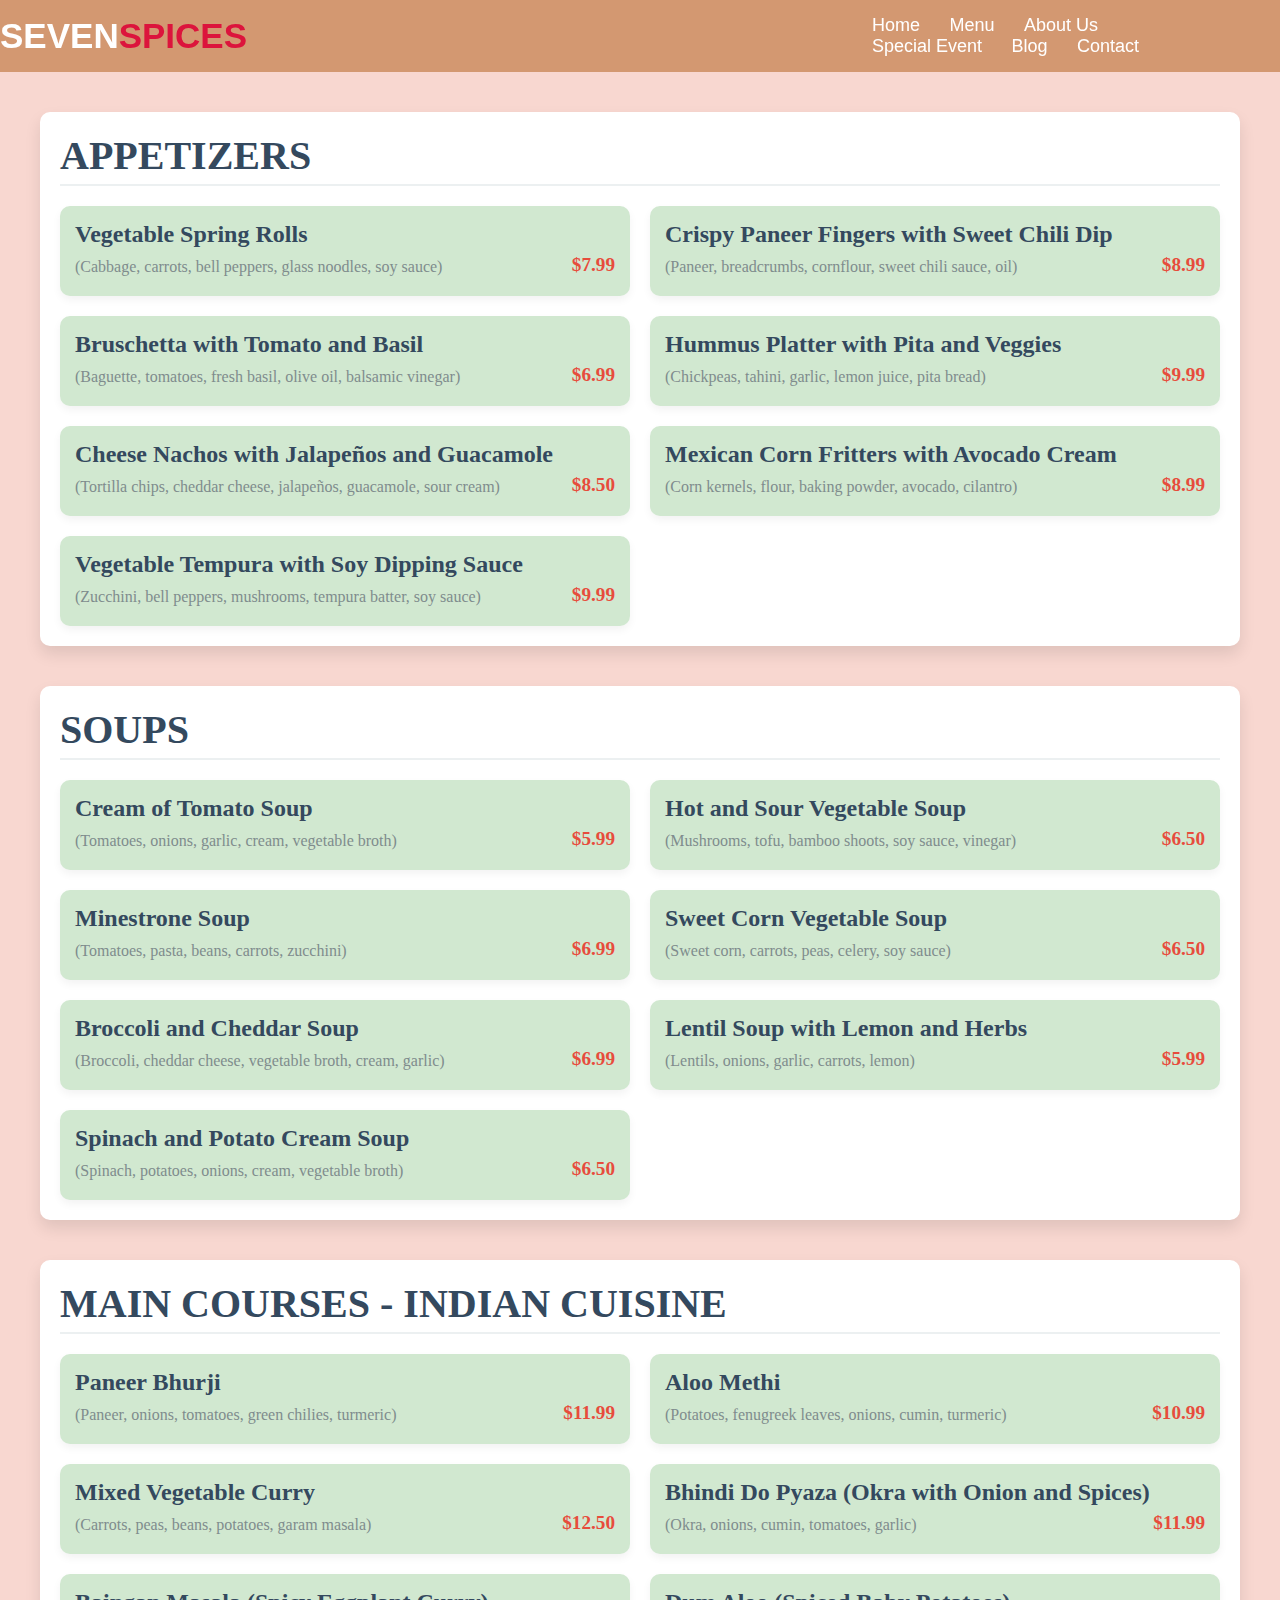
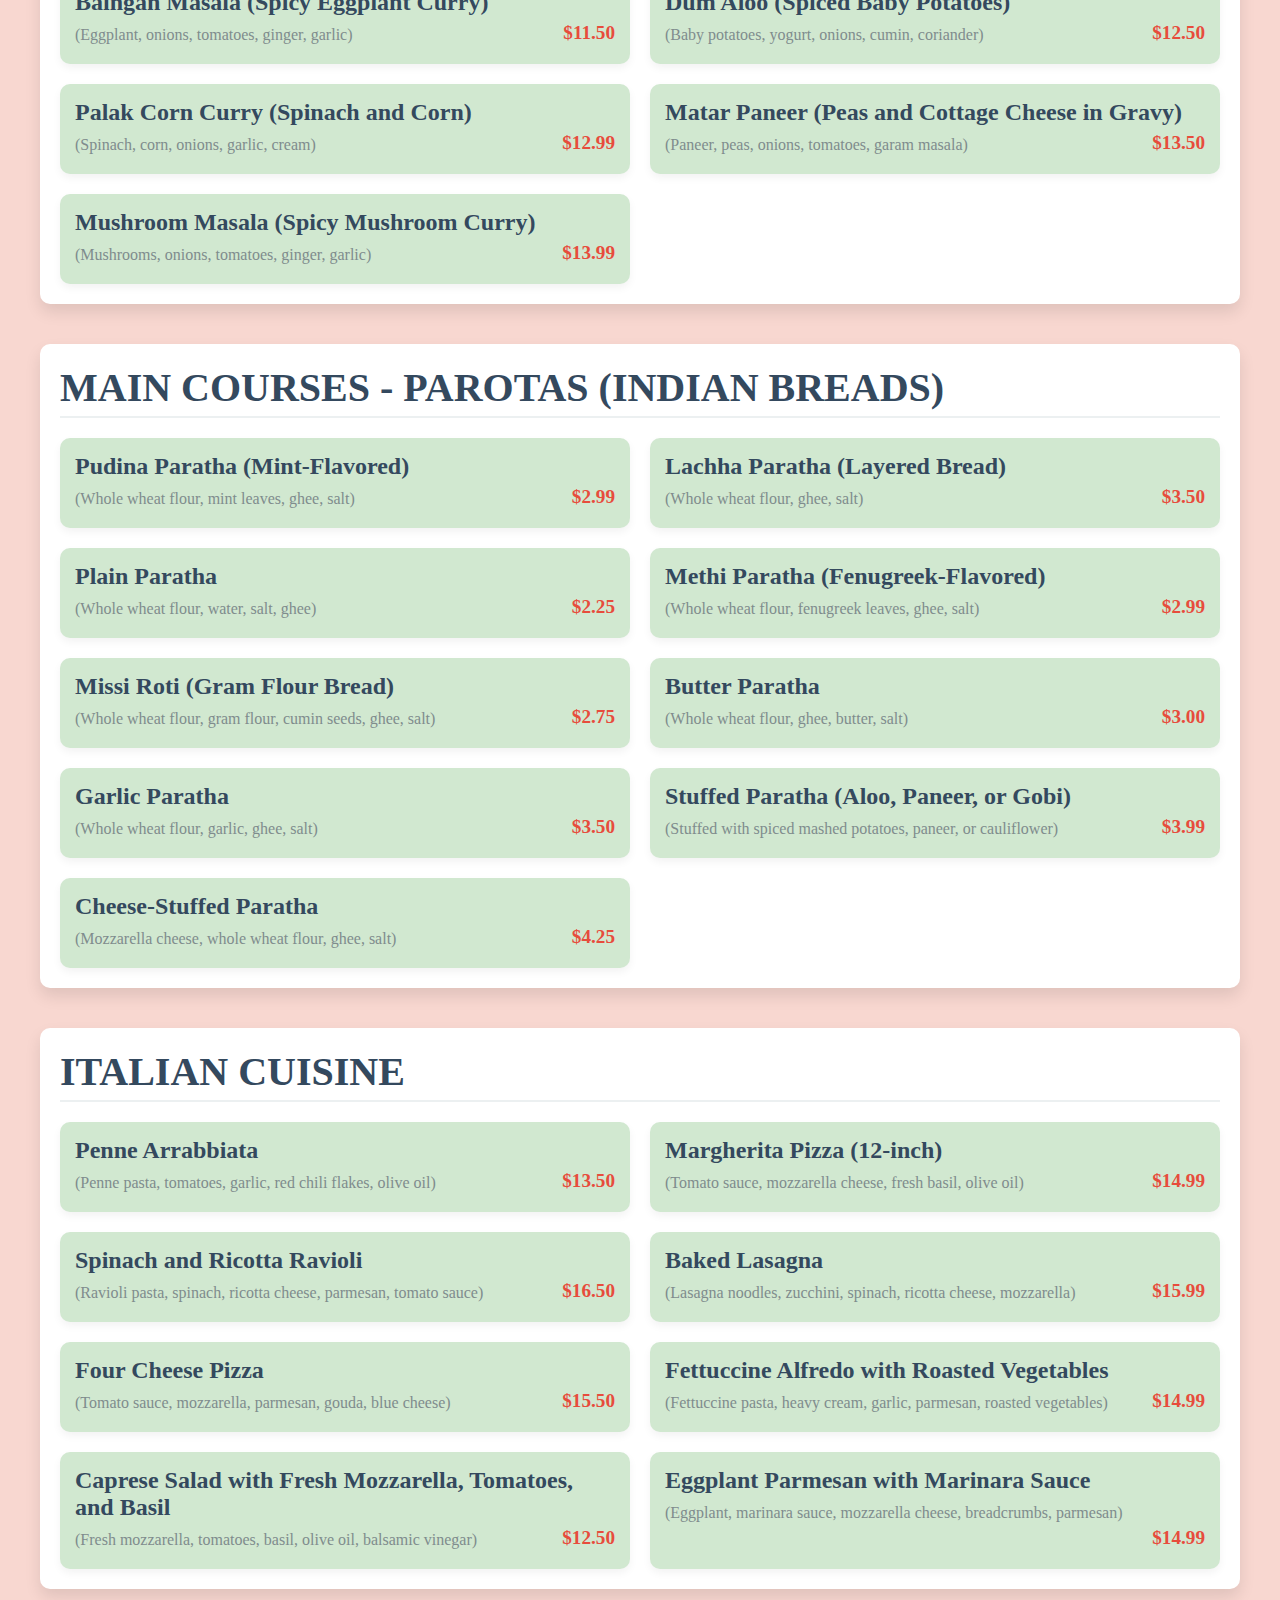
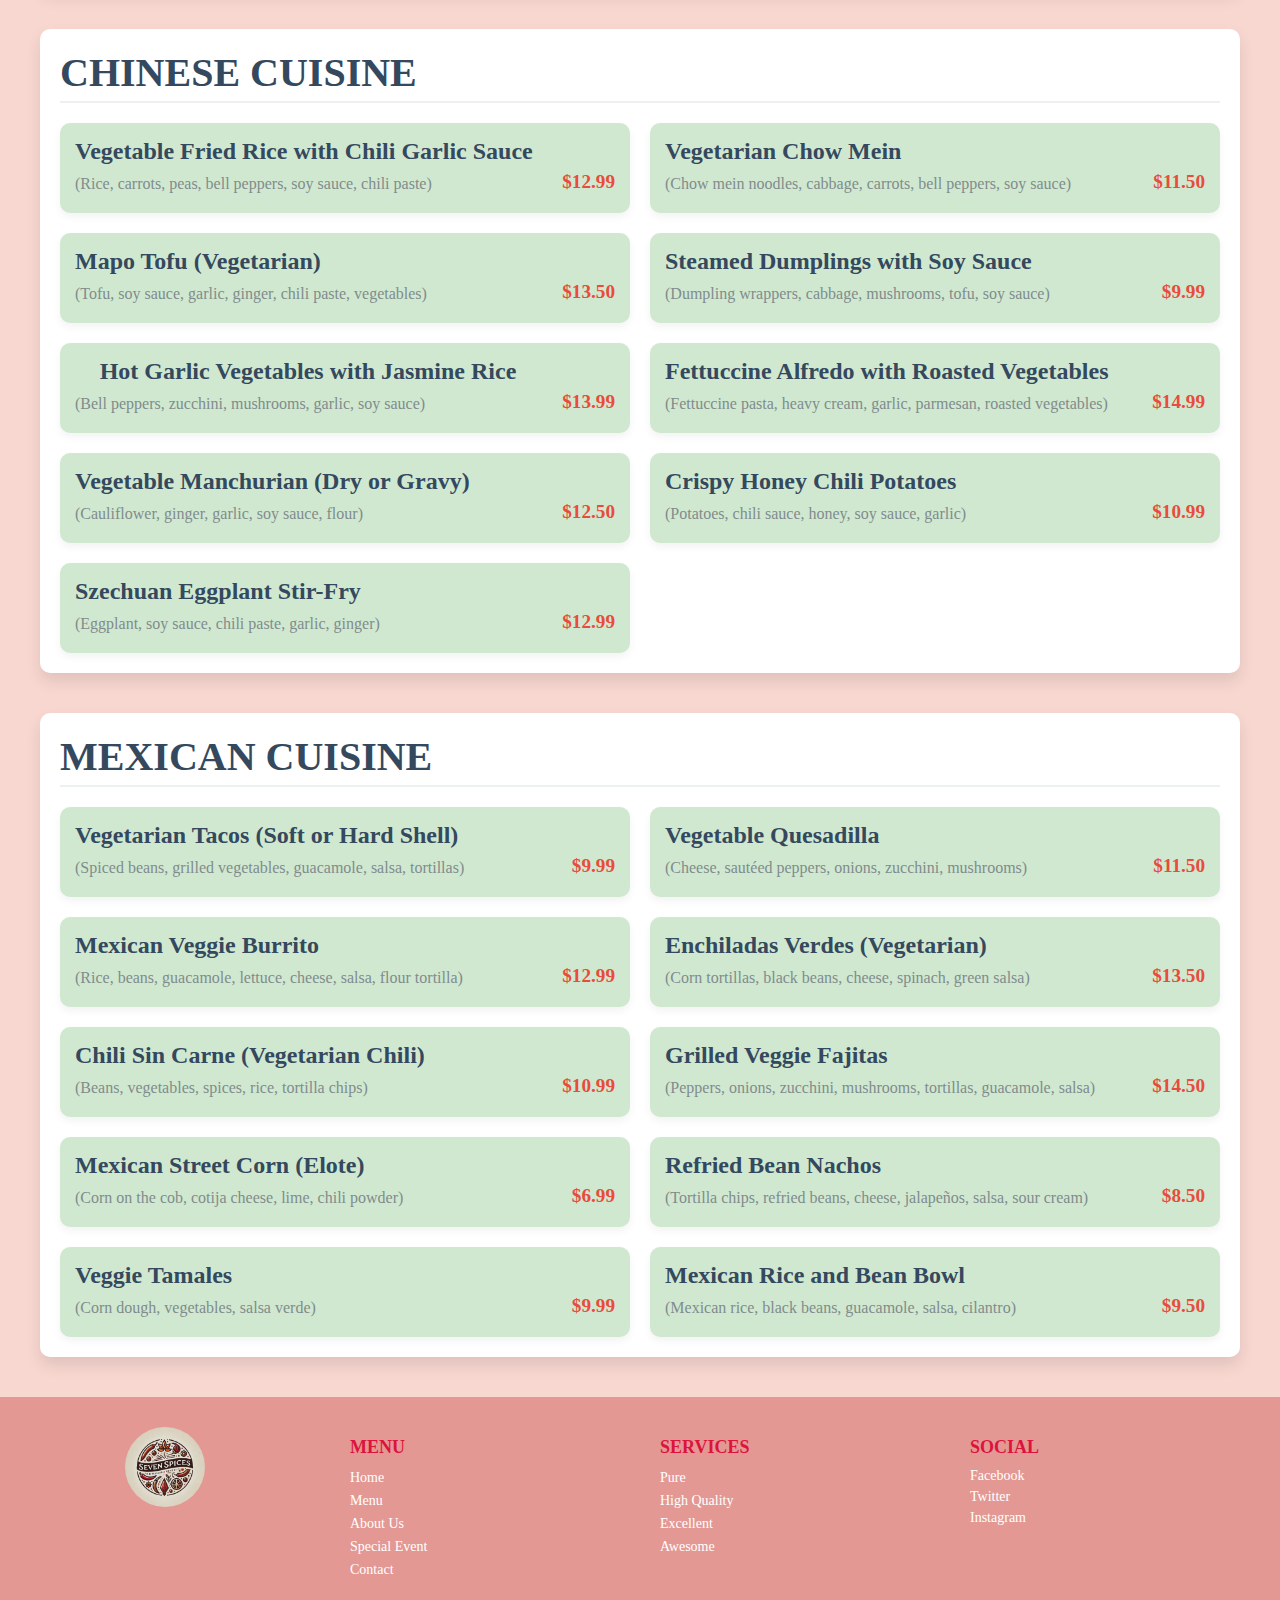
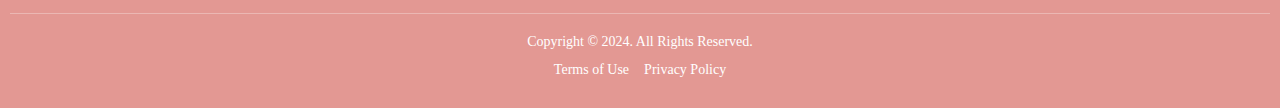
<file: Menu.html>
<!DOCTYPE html>
<html lang="en">
<head>
    <meta charset="UTF-8">
    <meta name="viewport" content="width=device-width, initial-scale=1.0">
    <title>Menu</title>
    <link rel="stylesheet" href="styleM.css">
</head>
<body>
<header class="navbar">
        <div class="max-width">
            <div class="logo"><a href="#">SEVEN<span>SPICES</span></a></div>
            <ul class="menu">
                <li><a href="Index.html" class="menu-btn">Home</a></li>
                <li><a href="Menu.html" class="menu-btn">Menu</a></li>
                <li><a href="#aboutus" class="menu-btn">About Us</a></li>
                <li><a href="#SpecialEvent" class="menu-btn">Special Event</a></li>
                <li><a href="#blog" class="menu-btn">Blog</a></li>
                <li><a href="#Contact" class="menu-btn">Contact</a></li>
            </ul> 
        </div>
</header> 
<!----------------------------------------------------menu section------------------------------------->
<main>
  <section class="menu-section">
      <h2>Appetizers</h2>
      <div class="menu-items">
          <div class="menu-item">
              <h3>Vegetable Spring Rolls</h3>
              <p>(Cabbage, carrots, bell peppers, glass noodles, soy sauce)</p>
              <p class="price">$7.99</p>
          </div>
          <div class="menu-item">
              <h3>Crispy Paneer Fingers with Sweet Chili Dip</h3>
              <p>(Paneer, breadcrumbs, cornflour, sweet chili sauce, oil)</p>
              <p class="price">$8.99</p>
          </div>
          <div class="menu-item">
              <h3>Bruschetta with Tomato and Basil</h3>
              <p>(Baguette, tomatoes, fresh basil, olive oil, balsamic vinegar)</p>
              <p class="price">$6.99</p>
          </div>
          <div class="menu-item">
              <h3>Hummus Platter with Pita and Veggies</h3>
              <p>(Chickpeas, tahini, garlic, lemon juice, pita bread)</p>
              <p class="price">$9.99</p>
          </div>
          <div class="menu-item">
              <h3>Cheese Nachos with Jalapeños and Guacamole</h3>
              <p>(Tortilla chips, cheddar cheese, jalapeños, guacamole, sour cream)</p>
              <p class="price">$8.50</p>
          </div>
          <div class="menu-item">
              <h3>Mexican Corn Fritters with Avocado Cream</h3>
              <p>(Corn kernels, flour, baking powder, avocado, cilantro)</p>
              <p class="price">$8.99</p>
          </div>
          <div class="menu-item">
              <h3>Vegetable Tempura with Soy Dipping Sauce</h3>
              <p>(Zucchini, bell peppers, mushrooms, tempura batter, soy sauce)</p>
              <p class="price">$9.99</p>
          </div>
          <!-- Add more appetizers from your menu -->
      </div>
  </section>

  <section class="menu-section">
      <h2>Soups</h2>
      <div class="menu-items">
          <div class="menu-item">
              <h3>Cream of Tomato Soup</h3>
              <p>(Tomatoes, onions, garlic, cream, vegetable broth)</p>
              <p class="price">$5.99</p>
          </div>
          <div class="menu-item">
              <h3>Hot and Sour Vegetable Soup</h3>
              <p>(Mushrooms, tofu, bamboo shoots, soy sauce, vinegar)</p>
              <p class="price">$6.50</p>
          </div>
          <div class="menu-item">
              <h3>Minestrone Soup</h3>
              <p>(Tomatoes, pasta, beans, carrots, zucchini)</p>
              <p class="price">$6.99</p>
          </div>
          <div class="menu-item">
              <h3>Sweet Corn Vegetable Soup</h3>
              <p>(Sweet corn, carrots, peas, celery, soy sauce)</p>
              <p class="price">$6.50</p>
          </div>
          <div class="menu-item">
              <h3>Broccoli and Cheddar Soup</h3>
              <p>(Broccoli, cheddar cheese, vegetable broth, cream, garlic)</p>
              <p class="price">$6.99</p>
          </div>
          <div class="menu-item">
              <h3>Lentil Soup with Lemon and Herbs</h3>
              <p>(Lentils, onions, garlic, carrots, lemon)</p>
              <p class="price">$5.99</p>
          </div>
          <div class="menu-item">
              <h3>Spinach and Potato Cream Soup</h3>
              <p>(Spinach, potatoes, onions, cream, vegetable broth)</p>
              <p class="price">$6.50</p>
          </div>
          <!-- Add more soups from your menu -->
      </div>
  </section>

  <section class="menu-section">
      <h2>Main Courses - Indian Cuisine</h2>
      <div class="menu-items">
          <div class="menu-item">
              <h3>Paneer Bhurji</h3>
              <p>(Paneer, onions, tomatoes, green chilies, turmeric)</p>
              <p class="price">$11.99</p>
          </div>
          <div class="menu-item">
              <h3>Aloo Methi</h3>
              <p>(Potatoes, fenugreek leaves, onions, cumin, turmeric)</p>
              <p class="price">$10.99</p>
          </div>
          <div class="menu-item">
              <h3>Mixed Vegetable Curry</h3>
              <p>(Carrots, peas, beans, potatoes, garam masala)</p>
              <p class="price">$12.50</p>
          </div>
          <div class="menu-item">
              <h3>Bhindi Do Pyaza (Okra with Onion and Spices)</h3>
              <p>(Okra, onions, cumin, tomatoes, garlic)</p>
              <p class="price">$11.99</p>
          </div>
          <div class="menu-item">
              <h3>Baingan Masala (Spicy Eggplant Curry)</h3>
              <p>(Eggplant, onions, tomatoes, ginger, garlic)</p>
              <p class="price">$11.50</p>
          </div>
          <div class="menu-item">
              <h3>Dum Aloo (Spiced Baby Potatoes)</h3>
              <p>(Baby potatoes, yogurt, onions, cumin, coriander)</p>
              <p class="price">$12.50</p>
          </div>
          <div class="menu-item">
              <h3>Palak Corn Curry (Spinach and Corn)</h3>
              <p>(Spinach, corn, onions, garlic, cream)</p>
              <p class="price">$12.99</p>
          </div>
          <div class="menu-item">
              <h3>Matar Paneer (Peas and Cottage Cheese in Gravy)</h3>
              <p>(Paneer, peas, onions, tomatoes, garam masala)</p>
              <p class="price">$13.50</p>
          </div>
          <div class="menu-item">
              <h3>Mushroom Masala (Spicy Mushroom Curry)</h3>
              <p>(Mushrooms, onions, tomatoes, ginger, garlic)</p>
              <p class="price">$13.99</p>
          </div>
          <!-- Add more Indian cuisine items from your menu -->
      </div>
  </section>
  <section class="menu-section">
      <h2>Main Courses - Parotas (Indian Breads)</h2>
      <div class="menu-items">
          <div class="menu-item">
              <h3>Pudina Paratha (Mint-Flavored)</h3>
              <p>(Whole wheat flour, mint leaves, ghee, salt)</p>
              <p class="price">$2.99</p>
          </div>
          <div class="menu-item">
              <h3>Lachha Paratha (Layered Bread)</h3>
              <p>(Whole wheat flour, ghee, salt)</p>
              <p class="price">$3.50</p>
          </div>
          <div class="menu-item">
              <h3>Plain Paratha</h3>
              <p>(Whole wheat flour, water, salt, ghee)</p>
              <p class="price">$2.25</p>
          </div>
          <div class="menu-item">
            <h3>Methi Paratha (Fenugreek-Flavored)</h3>
            <p>(Whole wheat flour, fenugreek leaves, ghee, salt)</p>
            <p class="price">$2.99</p>
        </div>
        <div class="menu-item">
          <h3>Missi Roti (Gram Flour Bread)</h3>
          <p>(Whole wheat flour, gram flour, cumin seeds, ghee, salt)</p>
          <p class="price">$2.75</p>
        </div>
        <div class="menu-item">
          <h3>Butter Paratha</h3>
          <p>(Whole wheat flour, ghee, butter, salt)</p>
          <p class="price">$3.00</p>
        </div>
        <div class="menu-item">
          <h3>Garlic Paratha</h3>
          <p>(Whole wheat flour, garlic, ghee, salt)</p>
          <p class="price">$3.50</p>
        </div>
        <div class="menu-item">
          <h3>Stuffed Paratha (Aloo, Paneer, or Gobi)</h3>
          <p>(Stuffed with spiced mashed potatoes, paneer, or cauliflower)</p>
          <p class="price">$3.99</p>
        </div>
      <div class="menu-item">
        <h3>Cheese-Stuffed Paratha</h3>
        <p>(Mozzarella cheese, whole wheat flour, ghee, salt)</p>
        <p class="price">$4.25</p>
      </div>

          <!-- Add more Italian cuisine items from your menu -->
      </div>
  </section>

  <section class="menu-section">
      <h2>Italian Cuisine</h2>
      <div class="menu-items">
          <div class="menu-item">
              <h3>Penne Arrabbiata</h3>
              <p>(Penne pasta, tomatoes, garlic, red chili flakes, olive oil)</p>
              <p class="price">$13.50</p>
          </div>
          <div class="menu-item">
              <h3>Margherita Pizza (12-inch)</h3>
              <p>(Tomato sauce, mozzarella cheese, fresh basil, olive oil)</p>
              <p class="price">$14.99</p>
          </div>
          <div class="menu-item">
              <h3>Spinach and Ricotta Ravioli</h3>
              <p>(Ravioli pasta, spinach, ricotta cheese, parmesan, tomato sauce)</p>
              <p class="price">$16.50</p>
          </div>
          <div class="menu-item">
            <h3>Baked Lasagna</h3>
            <p>(Lasagna noodles, zucchini, spinach, ricotta cheese, mozzarella)</p>
            <p class="price">$15.99</p>
          </div>
          <div class="menu-item">
            <h3>Four Cheese Pizza</h3>
            <p>(Tomato sauce, mozzarella, parmesan, gouda, blue cheese)</p>
            <p class="price">$15.50</p>
          </div>
          <div class="menu-item">
            <h3>Fettuccine Alfredo with Roasted Vegetables</h3>
            <p>(Fettuccine pasta, heavy cream, garlic, parmesan, roasted vegetables)</p>
            <p class="price">$14.99</p>
          </div>
          <div class="menu-item">
            <h3>Caprese Salad with Fresh Mozzarella, Tomatoes, and Basil</h3>
            <p>(Fresh mozzarella, tomatoes, basil, olive oil, balsamic vinegar)</p>
            <p class="price">$12.50</p>
          </div>
          <div class="menu-item">
            <h3>Eggplant Parmesan with Marinara Sauce</h3>
            <p>(Eggplant, marinara sauce, mozzarella cheese, breadcrumbs, parmesan)</p>
            <p class="price">$14.99</p>
          </div>

          <!-- Add more Italian cuisine items from your menu -->
      </div>
  </section>
<section class="menu-section">
    <h2>Chinese Cuisine</h2>
    <div class="menu-items">
        <div class="menu-item">
            <h3>Vegetable Fried Rice with Chili Garlic Sauce</h3>
            <p>(Rice, carrots, peas, bell peppers, soy sauce, chili paste)</p>
            <p class="price">$12.99</p>
        </div>
        <div class="menu-item">
            <h3>Vegetarian Chow Mein</h3>
            <p>(Chow mein noodles, cabbage, carrots, bell peppers, soy sauce)</p>
            <p class="price">$11.50</p>
        </div>
        <div class="menu-item">
            <h3>Mapo Tofu (Vegetarian)</h3>
            <p>(Tofu, soy sauce, garlic, ginger, chili paste, vegetables)</p>
            <p class="price">$13.50</p>
        </div>
        <div class="menu-item">
          <h3>Steamed Dumplings with Soy Sauce</h3>
          <p>(Dumpling wrappers, cabbage, mushrooms, tofu, soy sauce)</p>
          <p class="price">$9.99</p>
        </div>
        <div class="menu-item">
          <h3>	Hot Garlic Vegetables with Jasmine Rice</h3>
          <p>(Bell peppers, zucchini, mushrooms, garlic, soy sauce)</p>
          <p class="price">$13.99</p>
        </div>
        <div class="menu-item">
          <h3>Fettuccine Alfredo with Roasted Vegetables</h3>
          <p>(Fettuccine pasta, heavy cream, garlic, parmesan, roasted vegetables)</p>
          <p class="price">$14.99</p>
        </div>
        <div class="menu-item">
          <h3>Vegetable Manchurian (Dry or Gravy)</h3>
          <p>(Cauliflower, ginger, garlic, soy sauce, flour)</p>
          <p class="price">$12.50</p>
        </div>
        <div class="menu-item">
          <h3>Crispy Honey Chili Potatoes</h3>
          <p>(Potatoes, chili sauce, honey, soy sauce, garlic)</p>
          <p class="price">$10.99</p>
        </div>
        <div class="menu-item">
            <h3>Szechuan Eggplant Stir-Fry</h3>
            <p>(Eggplant, soy sauce, chili paste, garlic, ginger)</p>
            <p class="price">$12.99</p>
        </div>

        <!-- Add more Italian cuisine items from your menu -->
    </div>
</section>

<section class="menu-section">
    <h2>Mexican Cuisine</h2>
    <div class="menu-items">
        <div class="menu-item">
            <h3>Vegetarian Tacos (Soft or Hard Shell)</h3>
            <p>(Spiced beans, grilled vegetables, guacamole, salsa, tortillas)</p>
            <p class="price">$9.99</p>
        </div>
        <div class="menu-item">
            <h3>Vegetable Quesadilla</h3>
            <p>(Cheese, sautéed peppers, onions, zucchini, mushrooms)</p>
            <p class="price">$11.50</p>
        </div>
        <div class="menu-item">
            <h3>Mexican Veggie Burrito</h3>
            <p>(Rice, beans, guacamole, lettuce, cheese, salsa, flour tortilla)</p>
            <p class="price">$12.99</p>
        </div>
        <div class="menu-item">
          <h3>Enchiladas Verdes (Vegetarian)</h3>
          <p>(Corn tortillas, black beans, cheese, spinach, green salsa)</p>
          <p class="price">$13.50</p>
        </div>
        <div class="menu-item">
          <h3>Chili Sin Carne (Vegetarian Chili)</h3>
          <p>(Beans, vegetables, spices, rice, tortilla chips)</p>
          <p class="price">$10.99</p>
        </div>
        <div class="menu-item">
          <h3>Grilled Veggie Fajitas</h3>
          <p>(Peppers, onions, zucchini, mushrooms, tortillas, guacamole, salsa)</p>
          <p class="price">$14.50</p>
        </div>
        <div class="menu-item">
          <h3>Mexican Street Corn (Elote)</h3>
          <p>(Corn on the cob, cotija cheese, lime, chili powder)</p>
          <p class="price">$6.99</p>
        </div>
        <div class="menu-item">
          <h3>Refried Bean Nachos</h3>
          <p>(Tortilla chips, refried beans, cheese, jalapeños, salsa, sour cream)</p>
          <p class="price">$8.50</p>
        </div>
        <div class="menu-item">
            <h3>Veggie Tamales</h3>
            <p>(Corn dough, vegetables, salsa verde)</p>
            <p class="price">$9.99</p>
        </div>
        <div class="menu-item">
            <h3>Mexican Rice and Bean Bowl</h3>
            <p>(Mexican rice, black beans, guacamole, salsa, cilantro)</p>
            <p class="price">$9.50</p>
        </div>

        <!-- Add more Italian cuisine items from your menu -->
    </div>
</section>

  <!-- Repeat sections for other categories (Chinese Cuisine, Mexican Cuisine, Continental Cuisine, Desserts, Mocktails) -->
</main>
<footer class="footer">
    <div class="footer-content">
      <!-- Logo Section -->
      <div class="footer-logo">
        <div class="logo-placeholder">
        </div>
      </div>
  
      <!-- Footer Links Section -->
      <div class="footer-links">
        <!-- Menu Section -->
        <div class="footer-column">
          <h4>MENU</h4>
          <ul>
            <li><a href="Index.html">Home</a></li>
            <li><a href="Menu.html">Menu</a></li>
            <li><a href="aboutus.html">About Us</a></li>
            <li><a href="SpecialEvent.html">Special Event</a></li>
            <li><a href="Contact.html">Contact</a></li>
          </ul>
        </div>
  
        <!-- Services Section -->
        <div class="footer-column">
          <h4>SERVICES</h4>
          <ul>
            <li><a href="#">Pure</a></li>
            <li><a href="#">High Quality</a></li>
            <li><a href="#">Excellent</a></li>
            <li><a href="#">Awesome</a></li>
          </ul>
        </div>
  
        <!-- Social Section -->
        <div class="footer-column">
          <h4>SOCIAL</h4>
          <ul class="social-links">
            <li><a href="#"><i class="fab fa-facebook"></i> Facebook</a></li>
            <li><a href="#"><i class="fab fa-twitter"></i> Twitter</a></li>
            <li><a href="#"><i class="fab fa-instagram"></i> Instagram</a></li>
          </ul>
        </div>
      </div>
    </div>
  
    <!-- Divider -->
    <hr class="footer-divider">
  
    <!-- Footer Bottom Section -->
    <div class="footer-bottom">
      <p>Copyright © 2024. All Rights Reserved.</p>
      <ul>
        <li><a href="#">Terms of Use</a></li>
        <li><a href="#">Privacy Policy</a></li>
      </ul>
    </div>
  </footer>
</body>
</html>
</file>
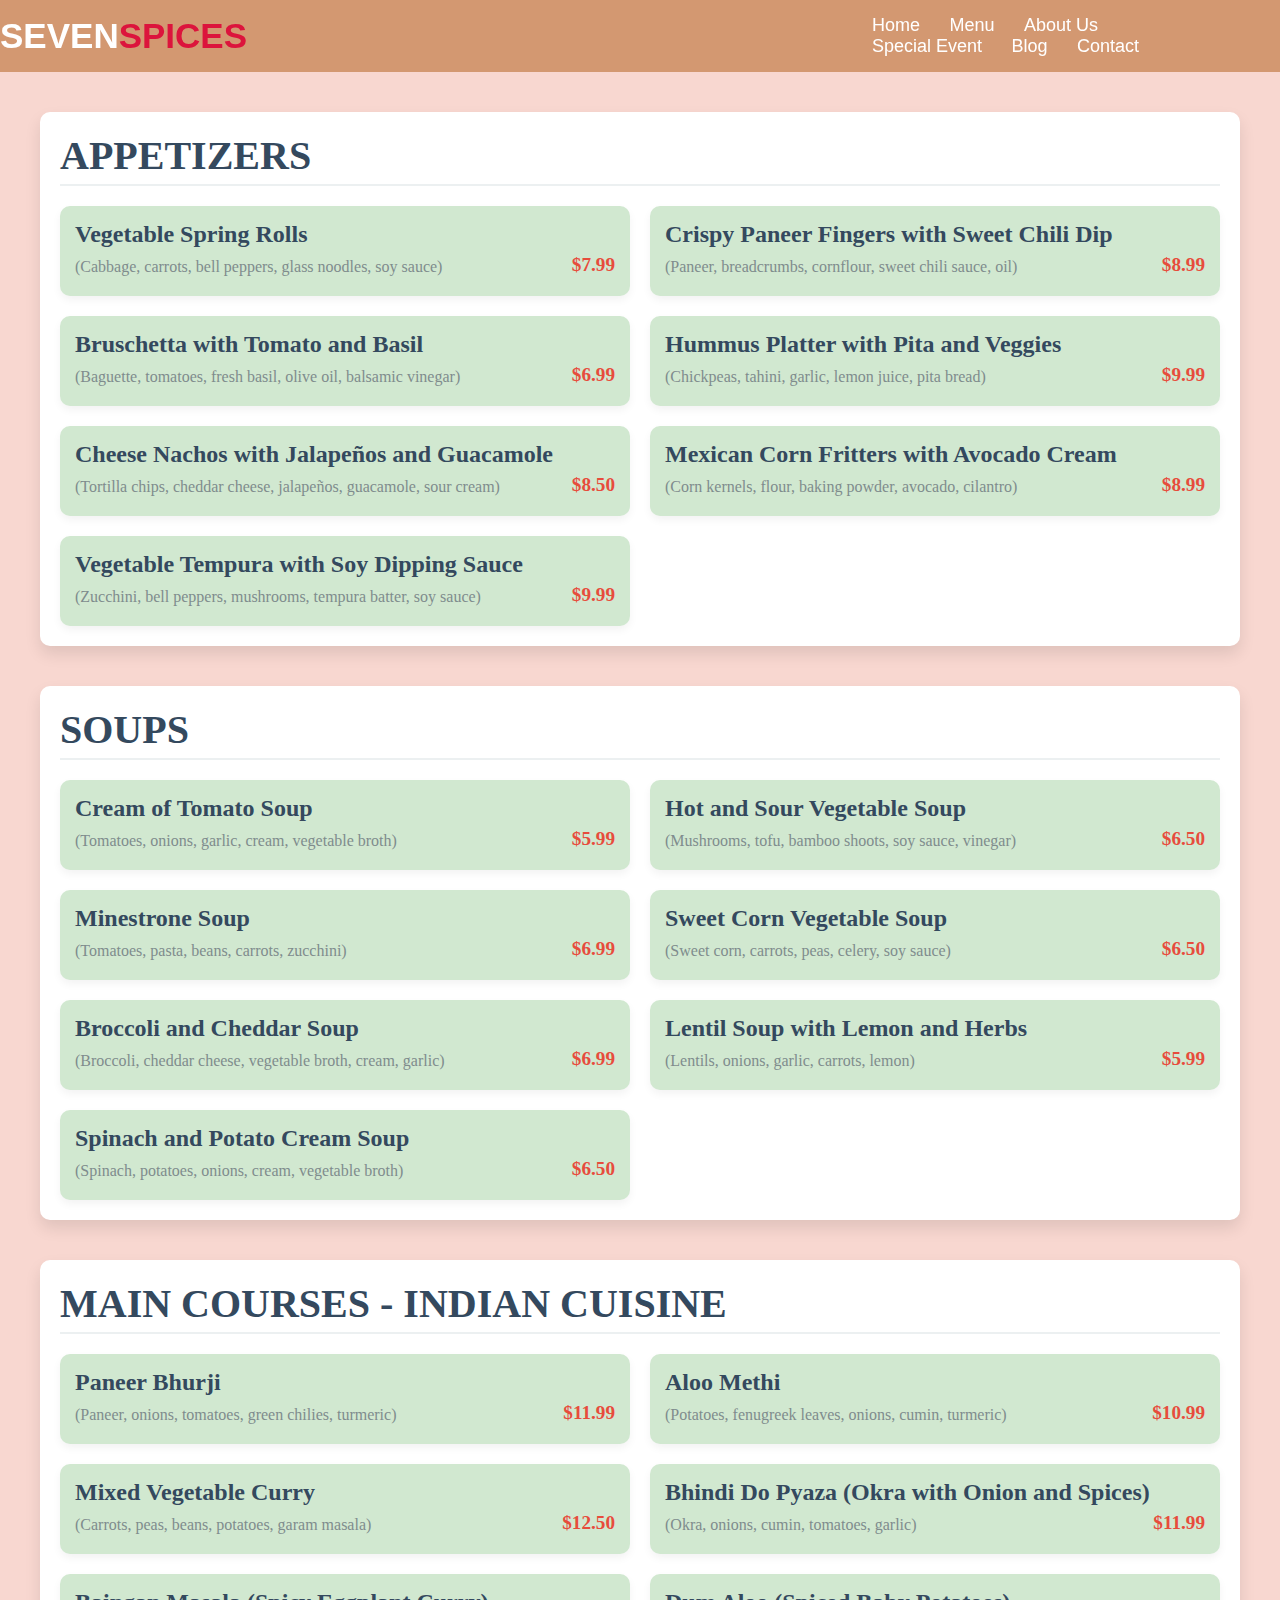
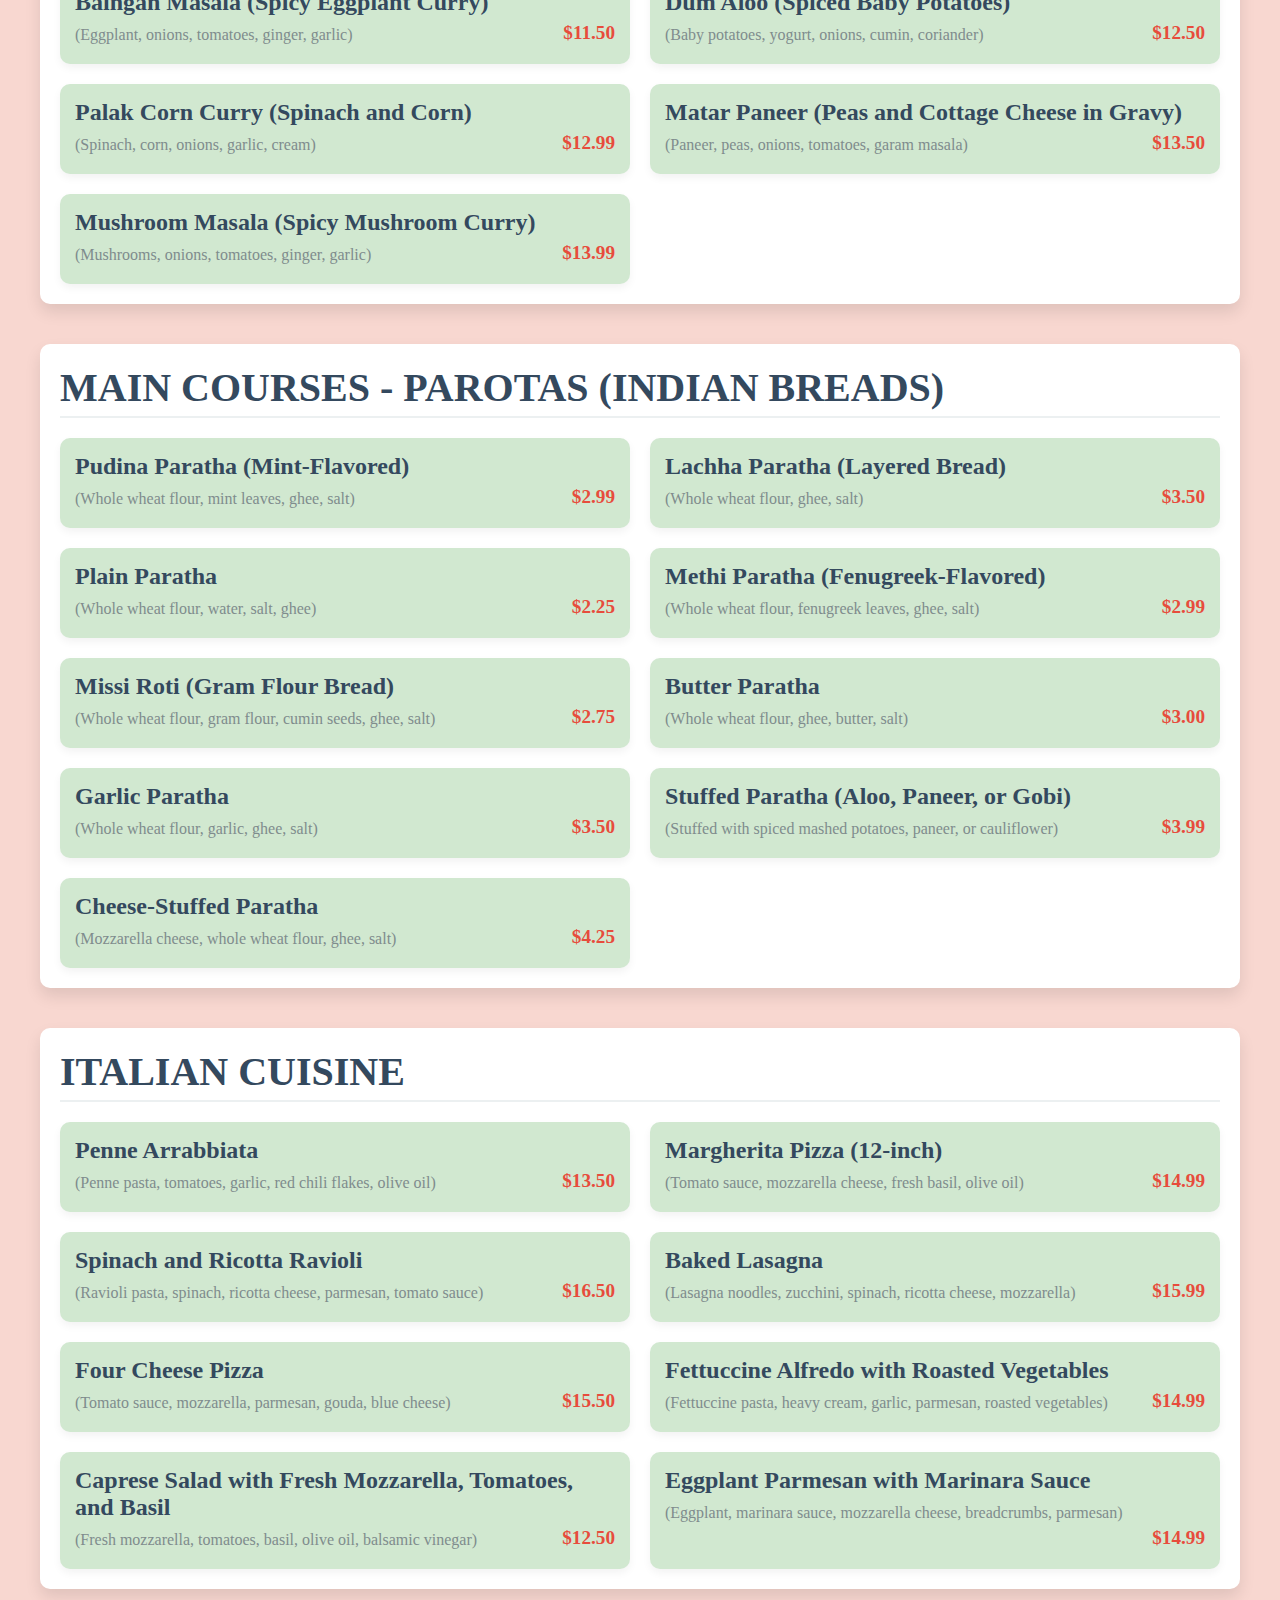
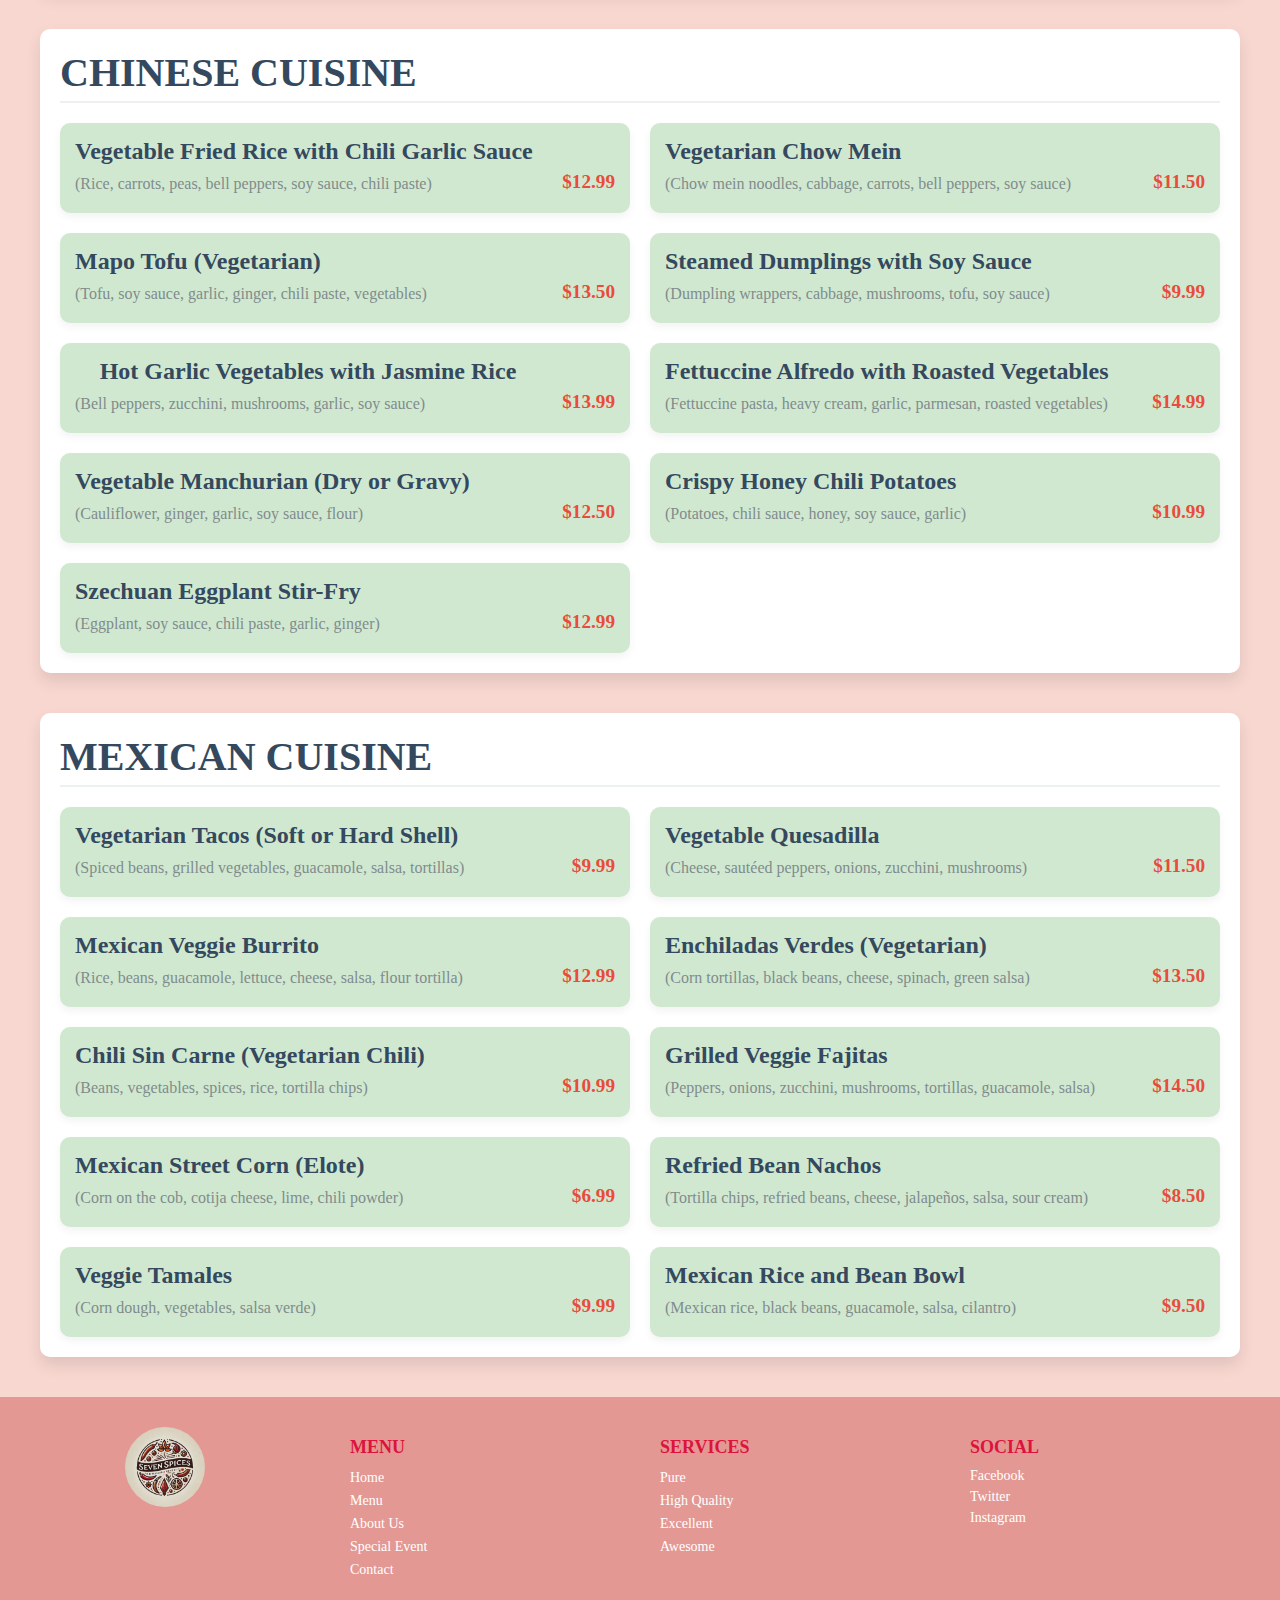
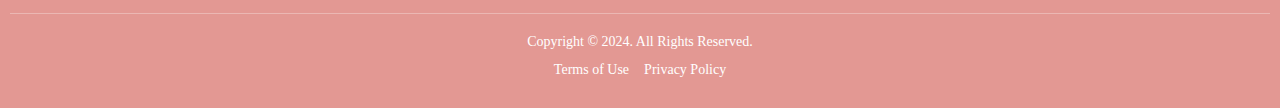
<file: menu.html>
<!DOCTYPE html>
<html lang="en">
<head>
    <meta charset="UTF-8">
    <meta name="viewport" content="width=device-width, initial-scale=1.0">
    <title>Menu</title>
    <link rel="stylesheet" href="styleM.css">
</head>
<body>
<header class="navbar">
        <div class="max-width">
            <div class="logo"><a href="#">SEVEN<span>SPICES</span></a></div>
            <ul class="menu">
                <li><a href="index.html" class="menu-btn">Home</a></li>
                <li><a href="menu.html" class="menu-btn">Menu</a></li>
                <li><a href="#aboutus" class="menu-btn">About Us</a></li>
                <li><a href="#SpecialEvent" class="menu-btn">Special Event</a></li>
                <li><a href="#blog" class="menu-btn">Blog</a></li>
                <li><a href="#Contact" class="menu-btn">Contact</a></li>
            </ul> 
        </div>
</header> 
<!----------------------------------------------------menu section------------------------------------->
<main>
  <section class="menu-section">
      <h2>Appetizers</h2>
      <div class="menu-items">
          <div class="menu-item">
              <h3>Vegetable Spring Rolls</h3>
              <p>(Cabbage, carrots, bell peppers, glass noodles, soy sauce)</p>
              <p class="price">$7.99</p>
          </div>
          <div class="menu-item">
              <h3>Crispy Paneer Fingers with Sweet Chili Dip</h3>
              <p>(Paneer, breadcrumbs, cornflour, sweet chili sauce, oil)</p>
              <p class="price">$8.99</p>
          </div>
          <div class="menu-item">
              <h3>Bruschetta with Tomato and Basil</h3>
              <p>(Baguette, tomatoes, fresh basil, olive oil, balsamic vinegar)</p>
              <p class="price">$6.99</p>
          </div>
          <div class="menu-item">
              <h3>Hummus Platter with Pita and Veggies</h3>
              <p>(Chickpeas, tahini, garlic, lemon juice, pita bread)</p>
              <p class="price">$9.99</p>
          </div>
          <div class="menu-item">
              <h3>Cheese Nachos with Jalapeños and Guacamole</h3>
              <p>(Tortilla chips, cheddar cheese, jalapeños, guacamole, sour cream)</p>
              <p class="price">$8.50</p>
          </div>
          <div class="menu-item">
              <h3>Mexican Corn Fritters with Avocado Cream</h3>
              <p>(Corn kernels, flour, baking powder, avocado, cilantro)</p>
              <p class="price">$8.99</p>
          </div>
          <div class="menu-item">
              <h3>Vegetable Tempura with Soy Dipping Sauce</h3>
              <p>(Zucchini, bell peppers, mushrooms, tempura batter, soy sauce)</p>
              <p class="price">$9.99</p>
          </div>
          <!-- Add more appetizers from your menu -->
      </div>
  </section>

  <section class="menu-section">
      <h2>Soups</h2>
      <div class="menu-items">
          <div class="menu-item">
              <h3>Cream of Tomato Soup</h3>
              <p>(Tomatoes, onions, garlic, cream, vegetable broth)</p>
              <p class="price">$5.99</p>
          </div>
          <div class="menu-item">
              <h3>Hot and Sour Vegetable Soup</h3>
              <p>(Mushrooms, tofu, bamboo shoots, soy sauce, vinegar)</p>
              <p class="price">$6.50</p>
          </div>
          <div class="menu-item">
              <h3>Minestrone Soup</h3>
              <p>(Tomatoes, pasta, beans, carrots, zucchini)</p>
              <p class="price">$6.99</p>
          </div>
          <div class="menu-item">
              <h3>Sweet Corn Vegetable Soup</h3>
              <p>(Sweet corn, carrots, peas, celery, soy sauce)</p>
              <p class="price">$6.50</p>
          </div>
          <div class="menu-item">
              <h3>Broccoli and Cheddar Soup</h3>
              <p>(Broccoli, cheddar cheese, vegetable broth, cream, garlic)</p>
              <p class="price">$6.99</p>
          </div>
          <div class="menu-item">
              <h3>Lentil Soup with Lemon and Herbs</h3>
              <p>(Lentils, onions, garlic, carrots, lemon)</p>
              <p class="price">$5.99</p>
          </div>
          <div class="menu-item">
              <h3>Spinach and Potato Cream Soup</h3>
              <p>(Spinach, potatoes, onions, cream, vegetable broth)</p>
              <p class="price">$6.50</p>
          </div>
          <!-- Add more soups from your menu -->
      </div>
  </section>

  <section class="menu-section">
      <h2>Main Courses - Indian Cuisine</h2>
      <div class="menu-items">
          <div class="menu-item">
              <h3>Paneer Bhurji</h3>
              <p>(Paneer, onions, tomatoes, green chilies, turmeric)</p>
              <p class="price">$11.99</p>
          </div>
          <div class="menu-item">
              <h3>Aloo Methi</h3>
              <p>(Potatoes, fenugreek leaves, onions, cumin, turmeric)</p>
              <p class="price">$10.99</p>
          </div>
          <div class="menu-item">
              <h3>Mixed Vegetable Curry</h3>
              <p>(Carrots, peas, beans, potatoes, garam masala)</p>
              <p class="price">$12.50</p>
          </div>
          <div class="menu-item">
              <h3>Bhindi Do Pyaza (Okra with Onion and Spices)</h3>
              <p>(Okra, onions, cumin, tomatoes, garlic)</p>
              <p class="price">$11.99</p>
          </div>
          <div class="menu-item">
              <h3>Baingan Masala (Spicy Eggplant Curry)</h3>
              <p>(Eggplant, onions, tomatoes, ginger, garlic)</p>
              <p class="price">$11.50</p>
          </div>
          <div class="menu-item">
              <h3>Dum Aloo (Spiced Baby Potatoes)</h3>
              <p>(Baby potatoes, yogurt, onions, cumin, coriander)</p>
              <p class="price">$12.50</p>
          </div>
          <div class="menu-item">
              <h3>Palak Corn Curry (Spinach and Corn)</h3>
              <p>(Spinach, corn, onions, garlic, cream)</p>
              <p class="price">$12.99</p>
          </div>
          <div class="menu-item">
              <h3>Matar Paneer (Peas and Cottage Cheese in Gravy)</h3>
              <p>(Paneer, peas, onions, tomatoes, garam masala)</p>
              <p class="price">$13.50</p>
          </div>
          <div class="menu-item">
              <h3>Mushroom Masala (Spicy Mushroom Curry)</h3>
              <p>(Mushrooms, onions, tomatoes, ginger, garlic)</p>
              <p class="price">$13.99</p>
          </div>
          <!-- Add more Indian cuisine items from your menu -->
      </div>
  </section>
  <section class="menu-section">
      <h2>Main Courses - Parotas (Indian Breads)</h2>
      <div class="menu-items">
          <div class="menu-item">
              <h3>Pudina Paratha (Mint-Flavored)</h3>
              <p>(Whole wheat flour, mint leaves, ghee, salt)</p>
              <p class="price">$2.99</p>
          </div>
          <div class="menu-item">
              <h3>Lachha Paratha (Layered Bread)</h3>
              <p>(Whole wheat flour, ghee, salt)</p>
              <p class="price">$3.50</p>
          </div>
          <div class="menu-item">
              <h3>Plain Paratha</h3>
              <p>(Whole wheat flour, water, salt, ghee)</p>
              <p class="price">$2.25</p>
          </div>
          <div class="menu-item">
            <h3>Methi Paratha (Fenugreek-Flavored)</h3>
            <p>(Whole wheat flour, fenugreek leaves, ghee, salt)</p>
            <p class="price">$2.99</p>
        </div>
        <div class="menu-item">
          <h3>Missi Roti (Gram Flour Bread)</h3>
          <p>(Whole wheat flour, gram flour, cumin seeds, ghee, salt)</p>
          <p class="price">$2.75</p>
        </div>
        <div class="menu-item">
          <h3>Butter Paratha</h3>
          <p>(Whole wheat flour, ghee, butter, salt)</p>
          <p class="price">$3.00</p>
        </div>
        <div class="menu-item">
          <h3>Garlic Paratha</h3>
          <p>(Whole wheat flour, garlic, ghee, salt)</p>
          <p class="price">$3.50</p>
        </div>
        <div class="menu-item">
          <h3>Stuffed Paratha (Aloo, Paneer, or Gobi)</h3>
          <p>(Stuffed with spiced mashed potatoes, paneer, or cauliflower)</p>
          <p class="price">$3.99</p>
        </div>
      <div class="menu-item">
        <h3>Cheese-Stuffed Paratha</h3>
        <p>(Mozzarella cheese, whole wheat flour, ghee, salt)</p>
        <p class="price">$4.25</p>
      </div>

          <!-- Add more Italian cuisine items from your menu -->
      </div>
  </section>

  <section class="menu-section">
      <h2>Italian Cuisine</h2>
      <div class="menu-items">
          <div class="menu-item">
              <h3>Penne Arrabbiata</h3>
              <p>(Penne pasta, tomatoes, garlic, red chili flakes, olive oil)</p>
              <p class="price">$13.50</p>
          </div>
          <div class="menu-item">
              <h3>Margherita Pizza (12-inch)</h3>
              <p>(Tomato sauce, mozzarella cheese, fresh basil, olive oil)</p>
              <p class="price">$14.99</p>
          </div>
          <div class="menu-item">
              <h3>Spinach and Ricotta Ravioli</h3>
              <p>(Ravioli pasta, spinach, ricotta cheese, parmesan, tomato sauce)</p>
              <p class="price">$16.50</p>
          </div>
          <div class="menu-item">
            <h3>Baked Lasagna</h3>
            <p>(Lasagna noodles, zucchini, spinach, ricotta cheese, mozzarella)</p>
            <p class="price">$15.99</p>
          </div>
          <div class="menu-item">
            <h3>Four Cheese Pizza</h3>
            <p>(Tomato sauce, mozzarella, parmesan, gouda, blue cheese)</p>
            <p class="price">$15.50</p>
          </div>
          <div class="menu-item">
            <h3>Fettuccine Alfredo with Roasted Vegetables</h3>
            <p>(Fettuccine pasta, heavy cream, garlic, parmesan, roasted vegetables)</p>
            <p class="price">$14.99</p>
          </div>
          <div class="menu-item">
            <h3>Caprese Salad with Fresh Mozzarella, Tomatoes, and Basil</h3>
            <p>(Fresh mozzarella, tomatoes, basil, olive oil, balsamic vinegar)</p>
            <p class="price">$12.50</p>
          </div>
          <div class="menu-item">
            <h3>Eggplant Parmesan with Marinara Sauce</h3>
            <p>(Eggplant, marinara sauce, mozzarella cheese, breadcrumbs, parmesan)</p>
            <p class="price">$14.99</p>
          </div>

          <!-- Add more Italian cuisine items from your menu -->
      </div>
  </section>
<section class="menu-section">
    <h2>Chinese Cuisine</h2>
    <div class="menu-items">
        <div class="menu-item">
            <h3>Vegetable Fried Rice with Chili Garlic Sauce</h3>
            <p>(Rice, carrots, peas, bell peppers, soy sauce, chili paste)</p>
            <p class="price">$12.99</p>
        </div>
        <div class="menu-item">
            <h3>Vegetarian Chow Mein</h3>
            <p>(Chow mein noodles, cabbage, carrots, bell peppers, soy sauce)</p>
            <p class="price">$11.50</p>
        </div>
        <div class="menu-item">
            <h3>Mapo Tofu (Vegetarian)</h3>
            <p>(Tofu, soy sauce, garlic, ginger, chili paste, vegetables)</p>
            <p class="price">$13.50</p>
        </div>
        <div class="menu-item">
          <h3>Steamed Dumplings with Soy Sauce</h3>
          <p>(Dumpling wrappers, cabbage, mushrooms, tofu, soy sauce)</p>
          <p class="price">$9.99</p>
        </div>
        <div class="menu-item">
          <h3>	Hot Garlic Vegetables with Jasmine Rice</h3>
          <p>(Bell peppers, zucchini, mushrooms, garlic, soy sauce)</p>
          <p class="price">$13.99</p>
        </div>
        <div class="menu-item">
          <h3>Fettuccine Alfredo with Roasted Vegetables</h3>
          <p>(Fettuccine pasta, heavy cream, garlic, parmesan, roasted vegetables)</p>
          <p class="price">$14.99</p>
        </div>
        <div class="menu-item">
          <h3>Vegetable Manchurian (Dry or Gravy)</h3>
          <p>(Cauliflower, ginger, garlic, soy sauce, flour)</p>
          <p class="price">$12.50</p>
        </div>
        <div class="menu-item">
          <h3>Crispy Honey Chili Potatoes</h3>
          <p>(Potatoes, chili sauce, honey, soy sauce, garlic)</p>
          <p class="price">$10.99</p>
        </div>
        <div class="menu-item">
            <h3>Szechuan Eggplant Stir-Fry</h3>
            <p>(Eggplant, soy sauce, chili paste, garlic, ginger)</p>
            <p class="price">$12.99</p>
        </div>

        <!-- Add more Italian cuisine items from your menu -->
    </div>
</section>

<section class="menu-section">
    <h2>Mexican Cuisine</h2>
    <div class="menu-items">
        <div class="menu-item">
            <h3>Vegetarian Tacos (Soft or Hard Shell)</h3>
            <p>(Spiced beans, grilled vegetables, guacamole, salsa, tortillas)</p>
            <p class="price">$9.99</p>
        </div>
        <div class="menu-item">
            <h3>Vegetable Quesadilla</h3>
            <p>(Cheese, sautéed peppers, onions, zucchini, mushrooms)</p>
            <p class="price">$11.50</p>
        </div>
        <div class="menu-item">
            <h3>Mexican Veggie Burrito</h3>
            <p>(Rice, beans, guacamole, lettuce, cheese, salsa, flour tortilla)</p>
            <p class="price">$12.99</p>
        </div>
        <div class="menu-item">
          <h3>Enchiladas Verdes (Vegetarian)</h3>
          <p>(Corn tortillas, black beans, cheese, spinach, green salsa)</p>
          <p class="price">$13.50</p>
        </div>
        <div class="menu-item">
          <h3>Chili Sin Carne (Vegetarian Chili)</h3>
          <p>(Beans, vegetables, spices, rice, tortilla chips)</p>
          <p class="price">$10.99</p>
        </div>
        <div class="menu-item">
          <h3>Grilled Veggie Fajitas</h3>
          <p>(Peppers, onions, zucchini, mushrooms, tortillas, guacamole, salsa)</p>
          <p class="price">$14.50</p>
        </div>
        <div class="menu-item">
          <h3>Mexican Street Corn (Elote)</h3>
          <p>(Corn on the cob, cotija cheese, lime, chili powder)</p>
          <p class="price">$6.99</p>
        </div>
        <div class="menu-item">
          <h3>Refried Bean Nachos</h3>
          <p>(Tortilla chips, refried beans, cheese, jalapeños, salsa, sour cream)</p>
          <p class="price">$8.50</p>
        </div>
        <div class="menu-item">
            <h3>Veggie Tamales</h3>
            <p>(Corn dough, vegetables, salsa verde)</p>
            <p class="price">$9.99</p>
        </div>
        <div class="menu-item">
            <h3>Mexican Rice and Bean Bowl</h3>
            <p>(Mexican rice, black beans, guacamole, salsa, cilantro)</p>
            <p class="price">$9.50</p>
        </div>

        <!-- Add more Italian cuisine items from your menu -->
    </div>
</section>

  <!-- Repeat sections for other categories (Chinese Cuisine, Mexican Cuisine, Continental Cuisine, Desserts, Mocktails) -->
</main>
<footer class="footer">
    <div class="footer-content">
      <!-- Logo Section -->
      <div class="footer-logo">
        <div class="logo-placeholder">
        </div>
      </div>
  
      <!-- Footer Links Section -->
      <div class="footer-links">
        <!-- Menu Section -->
        <div class="footer-column">
          <h4>MENU</h4>
          <ul>
            <li><a href="Index.html">Home</a></li>
            <li><a href="Menu.html">Menu</a></li>
            <li><a href="aboutus.html">About Us</a></li>
            <li><a href="SpecialEvent.html">Special Event</a></li>
            <li><a href="Contact.html">Contact</a></li>
          </ul>
        </div>
  
        <!-- Services Section -->
        <div class="footer-column">
          <h4>SERVICES</h4>
          <ul>
            <li><a href="#">Pure</a></li>
            <li><a href="#">High Quality</a></li>
            <li><a href="#">Excellent</a></li>
            <li><a href="#">Awesome</a></li>
          </ul>
        </div>
  
        <!-- Social Section -->
        <div class="footer-column">
          <h4>SOCIAL</h4>
          <ul class="social-links">
            <li><a href="#"><i class="fab fa-facebook"></i> Facebook</a></li>
            <li><a href="#"><i class="fab fa-twitter"></i> Twitter</a></li>
            <li><a href="#"><i class="fab fa-instagram"></i> Instagram</a></li>
          </ul>
        </div>
      </div>
    </div>
  
    <!-- Divider -->
    <hr class="footer-divider">
  
    <!-- Footer Bottom Section -->
    <div class="footer-bottom">
      <p>Copyright © 2024. All Rights Reserved.</p>
      <ul>
        <li><a href="#">Terms of Use</a></li>
        <li><a href="#">Privacy Policy</a></li>
      </ul>
    </div>
  </footer>
</body>
</html>
</file>
<file: styleM.css>
@import url('https://fonts.googleapis.com/css2?family=Rubik+Wet+Paint&family=Unlock&display=swap');
body {
    background-color: #f8d7d0;
}
/* ------------------------------navbar styling-------------------------- */
*{
    margin: 0;
    padding: 0;
    box-sizing: border-box;
    text-decoration: none;
}
html{
    scroll-behavior: smooth;
}

/* --------------------------custom scroll bar------------------------- */
::-webkit-scrollbar {
    width: 10px;
}
::-webkit-scrollbar-track {
    background: #f1f1f1;
}
::-webkit-scrollbar-thumb {
    background: #888;
}

::-webkit-scrollbar-thumb:hover {
    background: #555;
}
/* ----------------------------nav bar---------------------------------- */
.navbar{
    position: sticky;
    top: 0;
    width: 100%;
    z-index: 1000;
    padding: 15px 0;
    font-family: 'Ubuntu', sans-serif;
    transition: all 0.3s ease;
    background-color:#c78351bf;
}
.navbar .max-width{
    display:flex;
    align-items: center;
    justify-content: space-between;
}
.navbar .logo a{
    color: #fff;
    font-size: 35px;
    font-weight: 600;
}
.navbar .logo a span{
    color: crimson;
    transition: all 0.3s ease;
}
.navbar .menu {
    padding: 0px 50px 0px 600px;
}
.navbar .menu li{
    list-style: none;
    display: inline-block;
}
.navbar .menu li a{
    display: block;
    color: #fff;
    font-size: 18px;
    font-weight: 500;
    margin-left: 25px;
    transition: color 0.3s ease;
}
.navbar .menu li a:hover{
    color: crimson;
}
.navbar.sticky .menu li a:hover{
    color: #fff;
}

/*-----------------------------------------------------Menu styling---------------------------------------------------------*/
/* Menu Section */
.menu-section {
  margin: 40px auto;
  max-width: 1200px;
  padding: 20px;
  background-color: #ffffff;
  border-radius: 10px;
  box-shadow: 0 8px 16px rgba(0, 0, 0, 0.1);
}

.menu-section h2 {
  font-size: 2.5em;
  color: #34495e;
  border-bottom: 2px solid #ecf0f1;
  margin-bottom: 20px;
  padding-bottom: 5px;
  text-transform: uppercase
}

.menu-items {
  display: grid;
  grid-template-columns: repeat(auto-fit, minmax(400px, 1fr));
  gap: 20px;
}

.menu-item {
  padding: 15px;
  background-color: #d1e8d0;
  border-radius: 10px;
  box-shadow: 0 4px 8px rgba(0, 0, 0, 0.05);
  position: relative;
  transition: transform 0.3s, box-shadow 0.3s;
}

.menu-item:hover {
  transform: translateY(-5px);
  box-shadow: 0 8px 16px rgba(0, 0, 0, 0.2);
}

.menu-item h3 {
  font-size: 1.5em;
  color: #34495e;
  margin-bottom: 10px;
}


.menu-item p {
  color: #7f8c8d;
  margin: 5px 0;
}

.menu-item .price {
  font-size: 1.2em;
  font-weight: bold;
  color: #e74c3c;
  position: absolute;
  bottom: 15px;
  right: 15px;
}



/* ------------------------General Footer Styling---------------------- */
.footer {
    background-color: #e39893;
    color: #ffffff;
    padding: 30px 10px;
    display: flex;
    flex-direction: column;
  }
  
  .footer-content {
    display: flex;
    justify-content: space-between;
    align-items: flex-start;
    gap: 20px;
    flex-wrap: wrap;
  }
  
  /* Logo Section */
  .footer-logo {
    flex: 1;
    display: flex;
    justify-content: center;
    align-items: center;
  }
  
  .logo-placeholder {
    background-image: url(images/logo.webp);
    background-repeat: no-repeat;
    background-size: cover;
    width: 80px;
    height: 80px;
    border-radius: 40px;
  }
  
  /* Footer Links */
  .footer-links {
    flex: 3;
    display: flex;
    justify-content: space-around;
    flex-wrap: wrap;
  }
  
  .footer-column {
    flex: 1;
    margin: 10px;
  }
  
  .footer-column h4 {
    font-size: 18px;
    font-weight: bold;
    color: #dc143c;
    margin-bottom: 10px;
  }
  
  .footer-column ul {
    list-style: none;
    padding: 0;
    margin: 0;
  }
  
  .footer-column ul li {
    margin-bottom: 5px;
  }
  
  .footer-column ul li a {
    text-decoration: none;
    color: #ffffff;
    font-size: 14px;
    transition: color 0.3s;
  }
  
  .footer-column ul li a:hover {
    color: #f7ad42;
  }
  
  /* Social Links */
  .social-links li {
    display: flex;
    align-items: center;
    gap: 5px;
  }
  
  .social-links li a {
    display: inline-block;
    color: #f7ad42;
    font-size: 14px;
    text-decoration: none;
    transition: color 0.3s;
  }
  
  .social-links li a:hover {
    color: #ffffff;
  }
  
  /* Divider Styling */
  .footer-divider {
    margin: 20px 0;
    border: 0;
    border-top: 1px solid rgba(255, 255, 255, 0.3);
  }
  
  /* Footer Bottom Section */
  .footer-bottom {
    text-align: center;
    padding: 0px 0;
  }
  
  .footer-bottom p {
    margin: 0;
    font-size: 14px;
    color: #ffffff;
  }
  
  .footer-bottom ul {
    list-style: none;
    display: flex;
    justify-content: center;
    gap: 15px;
    padding: 0;
    margin-top: 10px;
  }
  
  .footer-bottom ul li a {
    text-decoration: none;
    color: #ffffff;
    font-size: 14px;
    transition: color 0.3s;
  }
  
  .footer-bottom ul li a:hover {
    color: #f7ad42;
  }
  
  /* Responsive Styling */
  @media (max-width: 768px) {
    .footer-content {
      flex-direction: column;
      align-items: center;
    }
  
    .footer-links {
      justify-content: center;
      text-align: center;
    }
  }
</file>
